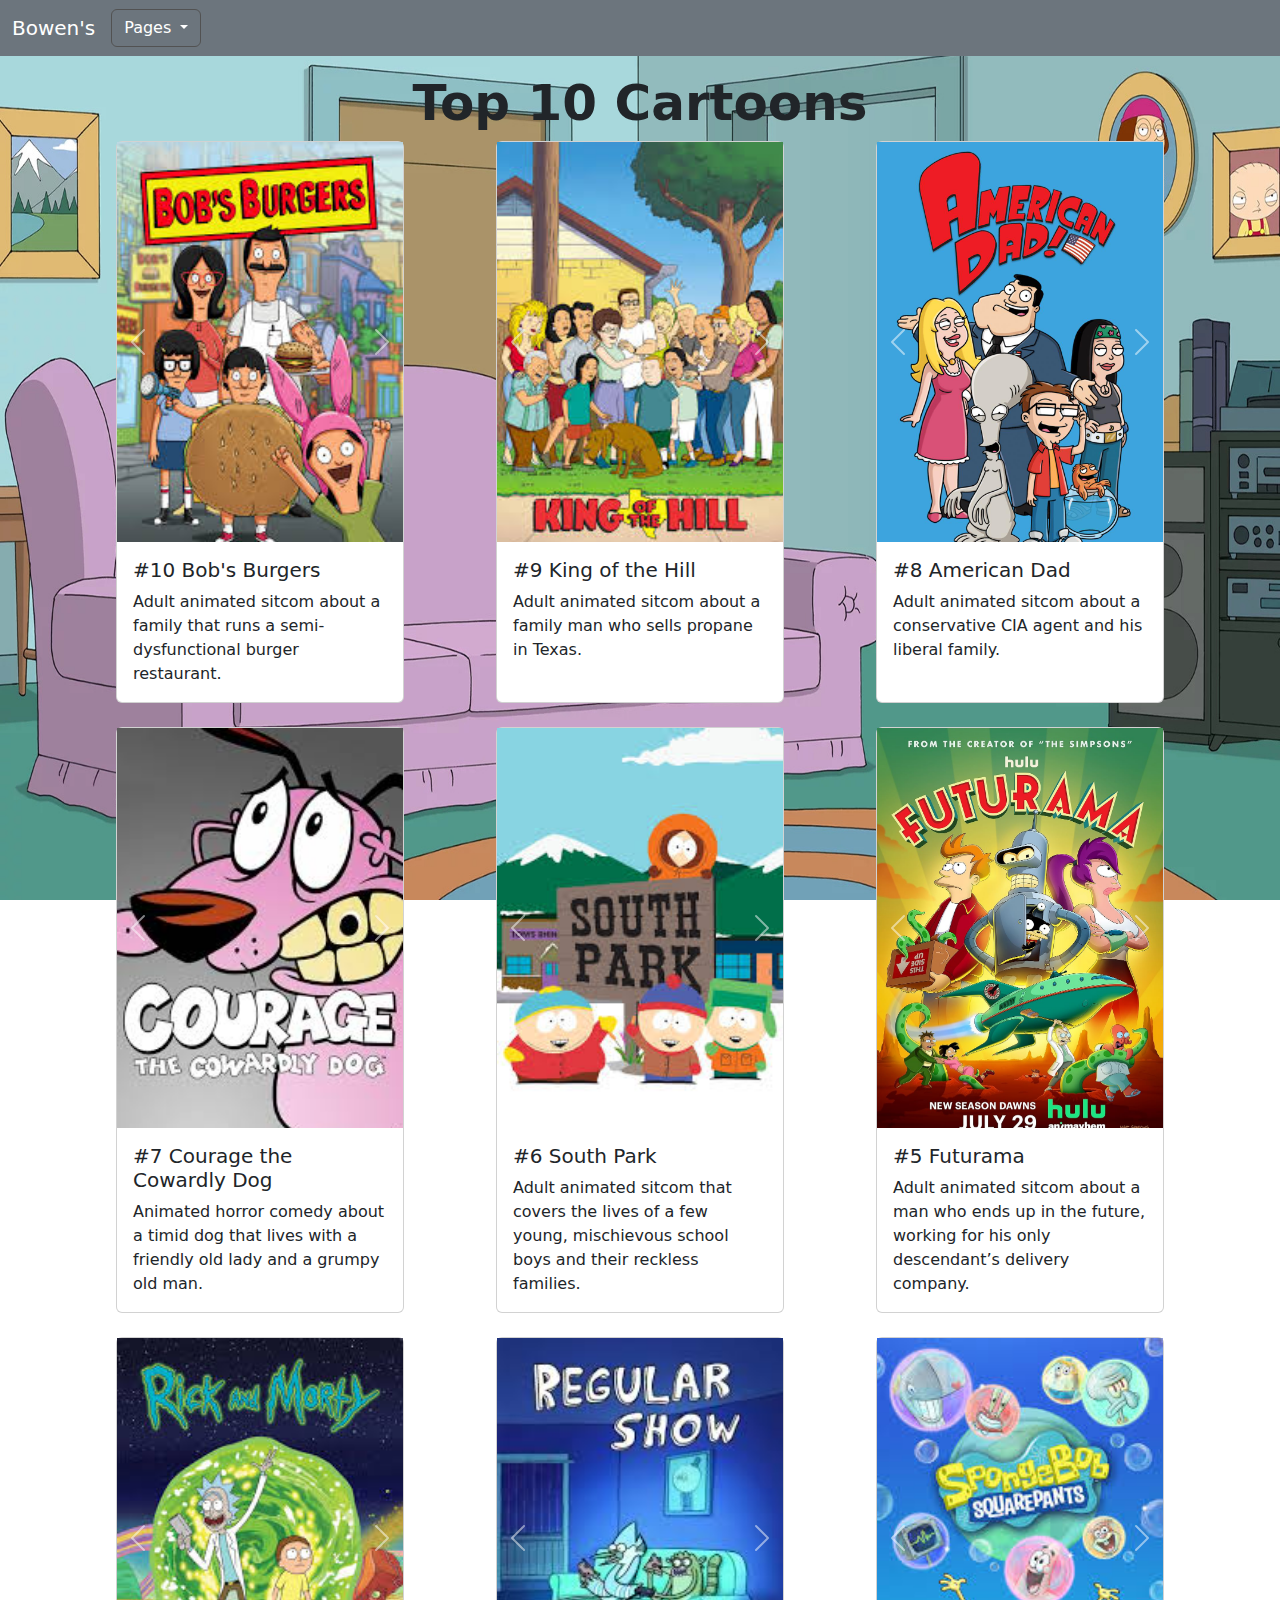
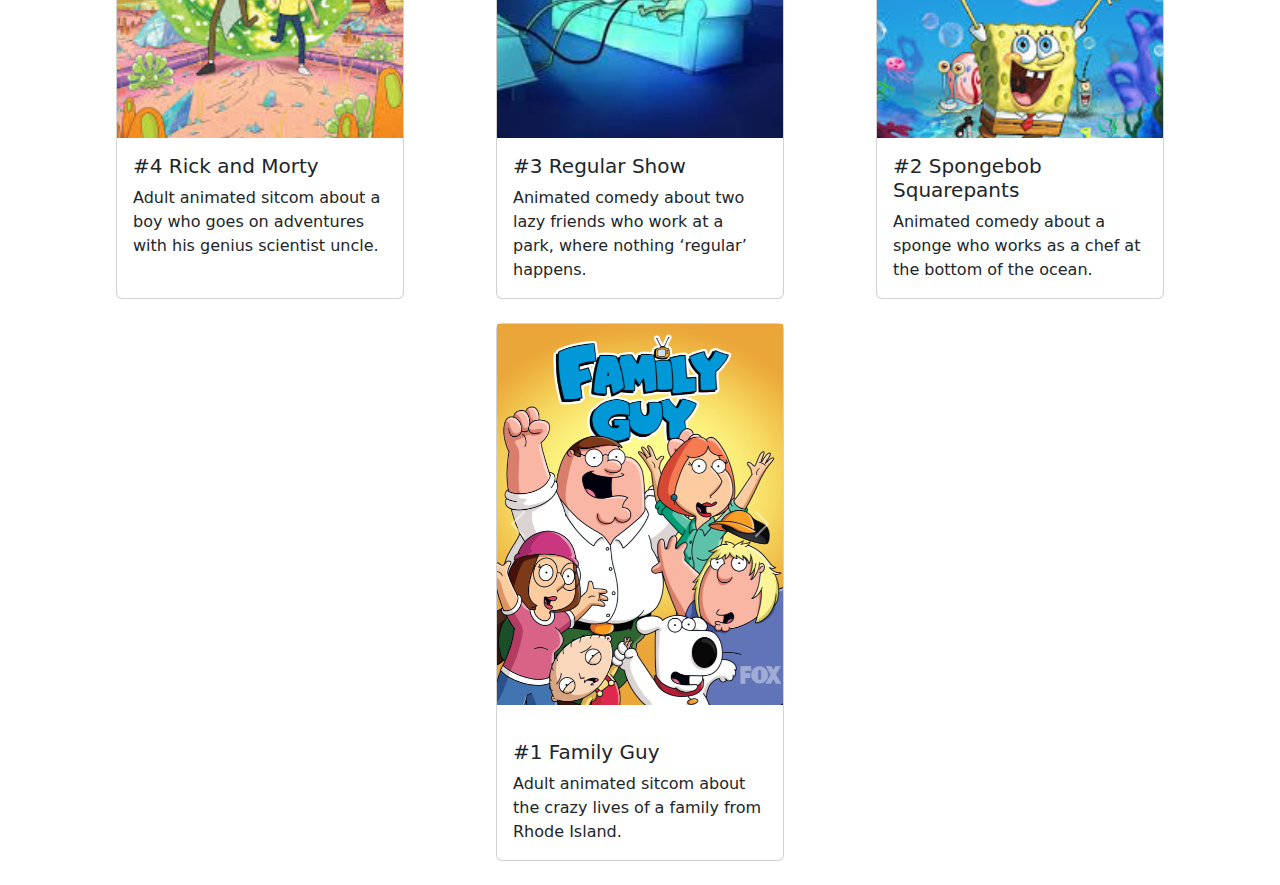
<file: bowen.html>
<!doctype html>
<html lang="en">

<head>
    <meta charset="utf-8">
    <meta name="viewport" content="width=device-width, initial-scale=1">
    <title>Bowen's Top 10</title>
    <link href="https://cdn.jsdelivr.net/npm/bootstrap@5.3.3/dist/css/bootstrap.min.css" rel="stylesheet"
        integrity="sha384-QWTKZyjpPEjISv5WaRU9OFeRpok6YctnYmDr5pNlyT2bRjXh0JMhjY6hW+ALEwIH" crossorigin="anonymous">
    <link rel="stylesheet" href="./style/styles.css">
</head>

<body class="bowenBg">
    <nav class="navbar navbar-expand-lg navbar-dark bg-secondary">
        <div class="container-fluid">
            <a class="navbar-brand" href="./bowen.html">Bowen's</a>
            <button class="navbar-toggler" type="button" data-bs-toggle="collapse"
                data-bs-target="#navbarNavDarkDropdown" aria-controls="navbarNavDarkDropdown" aria-expanded="false"
                aria-label="Toggle navigation">
                <span class="navbar-toggler-icon"></span>
            </button>
            <div class="collapse navbar-collapse" id="navbarNavDarkDropdown">
                <ul class="navbar-nav">
                    <li class="nav-item dropdown">
                        <button class="btn btn-secondary dropdown-toggle navTweak" data-bs-toggle="dropdown" aria-expanded="false">
                            Pages
                        </button>
                        <ul class="dropdown-menu dropdown-menu-dark">
                            <li><a class="dropdown-item" href="./index.html">Home</a></li>
                            <li><a class="dropdown-item" href="./bowen.html">Bowen's</a></li>
                            <li><a class="dropdown-item" href="./juan.html">Juan's</a></li>
                        </ul>
                    </li>
                </ul>
            </div>
        </div>
    </nav>

    <header class="juanTitle text-center fw-bold">Top 10 Cartoons</header>

    <div class="container bowenContainer">
        <div class="row justify-content-center">
            <div class="col-lg-4 col-sm-6 mb-4 bowenContainer">
                <div class="card" style="width: 18rem;">
                    <div id="carouselExample" class="carousel slide card-img-top">
                        <div class="carousel-inner">
                            <div class="carousel-item active bowenHeight">
                                <img src="./style/assets/bobsburgers.jpg" class="d-block w-100"
                                    alt="Bob's Burgers cover">
                            </div>
                            <div class="carousel-item bowenHeight">
                                <iframe width="300" height="400"
                                    src="https://www.youtube.com/embed/BjevdWJ4TEw?si=f0MLPaOwR-zJrK_p"
                                    title="YouTube video player" frameborder="0"
                                    allow="accelerometer; autoplay; clipboard-write; encrypted-media; gyroscope; picture-in-picture; web-share"
                                    referrerpolicy="strict-origin-when-cross-origin" allowfullscreen></iframe>
                            </div>
                        </div>
                        <button class="carousel-control-prev" type="button" data-bs-target="#carouselExample"
                            data-bs-slide="prev">
                            <span class="carousel-control-prev-icon" aria-hidden="true"></span>
                            <span class="visually-hidden">Previous</span>
                        </button>
                        <button class="carousel-control-next" type="button" data-bs-target="#carouselExample"
                            data-bs-slide="next">
                            <span class="carousel-control-next-icon" aria-hidden="true"></span>
                            <span class="visually-hidden">Next</span>
                        </button>
                    </div>
                    <div class="card-body">
                        <h5 class="card-title">#10 Bob's Burgers</h5>
                        <p class="card-text">Adult animated sitcom about a family that runs a semi-dysfunctional burger
                            restaurant.
                        </p>
                    </div>
                </div>

            </div>
            <div class="col-lg-4 col-sm-6 mb-4 bowenContainer">
                <div class="card" style="width: 18rem;">
                    <div id="carouselExample2" class="carousel slide card-img-top">
                        <div class="carousel-inner">
                            <div class="carousel-item active bowenHeight">
                                <img src="./style/assets/kingofthehill.jpg" class="d-block w-100"
                                    alt="King of the Hill cover">
                            </div>
                            <div class="carousel-item bowenHeight">
                                <iframe width="300" height="400"
                                    src="https://www.youtube.com/embed/HTS3Sh9dBrI?si=qoZnREEfj4POnsM1"
                                    title="YouTube video player" frameborder="0"
                                    allow="accelerometer; autoplay; clipboard-write; encrypted-media; gyroscope; picture-in-picture; web-share"
                                    referrerpolicy="strict-origin-when-cross-origin" allowfullscreen></iframe>
                            </div>
                        </div>
                        <button class="carousel-control-prev" type="button" data-bs-target="#carouselExample2"
                            data-bs-slide="prev">
                            <span class="carousel-control-prev-icon" aria-hidden="true"></span>
                            <span class="visually-hidden">Previous</span>
                        </button>
                        <button class="carousel-control-next" type="button" data-bs-target="#carouselExample2"
                            data-bs-slide="next">
                            <span class="carousel-control-next-icon" aria-hidden="true"></span>
                            <span class="visually-hidden">Next</span>
                        </button>
                    </div>
                    <div class="card-body">
                        <h5 class="card-title">#9 King of the Hill</h5>
                        <p class="card-text">Adult animated sitcom about a family man who sells propane in Texas.</p>
                    </div>
                </div>
            </div>
            <div class="col-lg-4 col-sm-6 mb-4 bowenContainer">
                <div class="card" style="width: 18rem;">
                    <div id="carouselExample3" class="carousel slide card-img-top">
                        <div class="carousel-inner">
                            <div class="carousel-item active bowenHeight">
                                <img src="./style/assets/americandad.jpg" class="d-block w-100"
                                    alt="American Dad cover">
                            </div>
                            <div class="carousel-item bowenHeight">
                                <iframe width="300" height="400"
                                    src="https://www.youtube.com/embed/X-GtlqpBEtQ?si=kGEhv8QyV8zfIANy"
                                    title="YouTube video player" frameborder="0"
                                    allow="accelerometer; autoplay; clipboard-write; encrypted-media; gyroscope; picture-in-picture; web-share"
                                    referrerpolicy="strict-origin-when-cross-origin" allowfullscreen></iframe>
                            </div>
                        </div>
                        <button class="carousel-control-prev" type="button" data-bs-target="#carouselExample3"
                            data-bs-slide="prev">
                            <span class="carousel-control-prev-icon" aria-hidden="true"></span>
                            <span class="visually-hidden">Previous</span>
                        </button>
                        <button class="carousel-control-next" type="button" data-bs-target="#carouselExample3"
                            data-bs-slide="next">
                            <span class="carousel-control-next-icon" aria-hidden="true"></span>
                            <span class="visually-hidden">Next</span>
                        </button>
                    </div>
                    <div class="card-body">
                        <h5 class="card-title">#8 American Dad</h5>
                        <p class="card-text">Adult animated sitcom about a conservative CIA agent and his liberal
                            family.</p>
                    </div>
                </div>
            </div>

            <div class="col-lg-4 col-sm-6 mb-4 bowenContainer">
                <div class="card" style="width: 18rem;">
                    <div id="carouselExample4" class="carousel slide card-img-top">
                        <div class="carousel-inner">
                            <div class="carousel-item active bowenHeight">
                                <img src="./style/assets/courage.jpg" class="d-block w-100"
                                    alt="Courage the Cowardly Dog cover">
                            </div>
                            <div class="carousel-item bowenHeight">
                                <iframe width="300" height="400"
                                    src="https://www.youtube.com/embed/Cf6hIyIqBUs?si=QRSzE0LRyrSLiFx6"
                                    title="YouTube video player" frameborder="0"
                                    allow="accelerometer; autoplay; clipboard-write; encrypted-media; gyroscope; picture-in-picture; web-share"
                                    referrerpolicy="strict-origin-when-cross-origin" allowfullscreen></iframe>
                            </div>
                        </div>
                        <button class="carousel-control-prev" type="button" data-bs-target="#carouselExample4"
                            data-bs-slide="prev">
                            <span class="carousel-control-prev-icon" aria-hidden="true"></span>
                            <span class="visually-hidden">Previous</span>
                        </button>
                        <button class="carousel-control-next" type="button" data-bs-target="#carouselExample4"
                            data-bs-slide="next">
                            <span class="carousel-control-next-icon" aria-hidden="true"></span>
                            <span class="visually-hidden">Next</span>
                        </button>
                    </div>
                    <div class="card-body">
                        <h5 class="card-title">#7 Courage the Cowardly Dog</h5>
                        <p class="card-text">Animated horror comedy about a timid dog that lives with a friendly old
                            lady and a grumpy old man.</p>
                    </div>
                </div>
            </div>
            <div class="col-lg-4 col-sm-6 mb-4 bowenContainer">
                <div class="card" style="width: 18rem;">
                    <div id="carouselExample5" class="carousel slide card-img-top">
                        <div class="carousel-inner">
                            <div class="carousel-item active bowenHeight">
                                <img src="./style/assets/southpark.jpg" class="d-block w-100" alt="South Park cover">
                            </div>
                            <div class="carousel-item bowenHeight">
                                <iframe width="300" height="400"
                                    src="https://www.youtube.com/embed/ohK82QyhINc?si=8Y-Bw2Z8UYsAbupI"
                                    title="YouTube video player" frameborder="0"
                                    allow="accelerometer; autoplay; clipboard-write; encrypted-media; gyroscope; picture-in-picture; web-share"
                                    referrerpolicy="strict-origin-when-cross-origin" allowfullscreen></iframe>
                            </div>
                        </div>
                        <button class="carousel-control-prev" type="button" data-bs-target="#carouselExample5"
                            data-bs-slide="prev">
                            <span class="carousel-control-prev-icon" aria-hidden="true"></span>
                            <span class="visually-hidden">Previous</span>
                        </button>
                        <button class="carousel-control-next" type="button" data-bs-target="#carouselExample5"
                            data-bs-slide="next">
                            <span class="carousel-control-next-icon" aria-hidden="true"></span>
                            <span class="visually-hidden">Next</span>
                        </button>
                    </div>
                    <div class="card-body">
                        <h5 class="card-title">#6 South Park</h5>
                        <p class="card-text">Adult animated sitcom that covers the lives of a few young, mischievous
                            school boys and their reckless families.</p>
                    </div>
                </div>
            </div>
            <div class="col-lg-4 col-sm-6 mb-4 bowenContainer">
                <div class="card" style="width: 18rem;">
                    <div id="carouselExample6" class="carousel slide card-img-top">
                        <div class="carousel-inner">
                            <div class="carousel-item active bowenHeight">
                                <img src="./style/assets/futurama.jpg" class="d-block w-100" alt="Futurama cover">
                            </div>
                            <div class="carousel-item bowenHeight">
                                <iframe width="300" height="400"
                                    src="https://www.youtube.com/embed/MFxEagKteGs?si=mn6QmEKSft0jFPq-"
                                    title="YouTube video player" frameborder="0"
                                    allow="accelerometer; autoplay; clipboard-write; encrypted-media; gyroscope; picture-in-picture; web-share"
                                    referrerpolicy="strict-origin-when-cross-origin" allowfullscreen></iframe>
                            </div>
                        </div>
                        <button class="carousel-control-prev" type="button" data-bs-target="#carouselExample6"
                            data-bs-slide="prev">
                            <span class="carousel-control-prev-icon" aria-hidden="true"></span>
                            <span class="visually-hidden">Previous</span>
                        </button>
                        <button class="carousel-control-next" type="button" data-bs-target="#carouselExample6"
                            data-bs-slide="next">
                            <span class="carousel-control-next-icon" aria-hidden="true"></span>
                            <span class="visually-hidden">Next</span>
                        </button>
                    </div>
                    <div class="card-body">
                        <h5 class="card-title">#5 Futurama</h5>
                        <p class="card-text">Adult animated sitcom about a man who ends up in the future, working for
                            his only descendant’s delivery company.</p>
                    </div>
                </div>
            </div>
            <div class="col-lg-4 col-sm-6 mb-4 bowenContainer">
                <div class="card" style="width: 18rem;">
                    <div id="carouselExample7" class="carousel slide card-img-top">
                        <div class="carousel-inner">
                            <div class="carousel-item active bowenHeight">
                                <img src="./style/assets/rickmorty.jpg" class="d-block w-100"
                                    alt="Rick and Morty cover">
                            </div>
                            <div class="carousel-item bowenHeight">
                                <iframe width="300" height="400"
                                    src="https://www.youtube.com/embed/aM-hy6_f45M?si=hfKCs9M8GB4Ul7ol"
                                    title="YouTube video player" frameborder="0"
                                    allow="accelerometer; autoplay; clipboard-write; encrypted-media; gyroscope; picture-in-picture; web-share"
                                    referrerpolicy="strict-origin-when-cross-origin" allowfullscreen></iframe>
                            </div>
                        </div>
                        <button class="carousel-control-prev" type="button" data-bs-target="#carouselExample7"
                            data-bs-slide="prev">
                            <span class="carousel-control-prev-icon" aria-hidden="true"></span>
                            <span class="visually-hidden">Previous</span>
                        </button>
                        <button class="carousel-control-next" type="button" data-bs-target="#carouselExample7"
                            data-bs-slide="next">
                            <span class="carousel-control-next-icon" aria-hidden="true"></span>
                            <span class="visually-hidden">Next</span>
                        </button>
                    </div>
                    <div class="card-body">
                        <h5 class="card-title">#4 Rick and Morty</h5>
                        <p class="card-text">Adult animated sitcom about a boy who goes on adventures with his genius
                            scientist uncle.</p>
                    </div>
                </div>
            </div>
            <div class="col-lg-4 col-sm-6 mb-4 bowenContainer">
                <div class="card" style="width: 18rem;">
                    <div id="carouselExample8" class="carousel slide card-img-top">
                        <div class="carousel-inner">
                            <div class="carousel-item active bowenHeight">
                                <img src="./style/assets/regularshow.jpg" class="d-block w-100"
                                    alt="Regular Show cover">
                            </div>
                            <div class="carousel-item bowenHeight">
                                <iframe width="300" height="400"
                                    src="https://www.youtube.com/embed/94rIVjqyrDs?si=aYAXUu4ps2LoJLpI"
                                    title="YouTube video player" frameborder="0"
                                    allow="accelerometer; autoplay; clipboard-write; encrypted-media; gyroscope; picture-in-picture; web-share"
                                    referrerpolicy="strict-origin-when-cross-origin" allowfullscreen></iframe>
                            </div>
                        </div>
                        <button class="carousel-control-prev" type="button" data-bs-target="#carouselExample8"
                            data-bs-slide="prev">
                            <span class="carousel-control-prev-icon" aria-hidden="true"></span>
                            <span class="visually-hidden">Previous</span>
                        </button>
                        <button class="carousel-control-next" type="button" data-bs-target="#carouselExample8"
                            data-bs-slide="next">
                            <span class="carousel-control-next-icon" aria-hidden="true"></span>
                            <span class="visually-hidden">Next</span>
                        </button>
                    </div>
                    <div class="card-body">
                        <h5 class="card-title">#3 Regular Show</h5>
                        <p class="card-text">Animated comedy about two lazy friends who work at a park, where nothing
                            ‘regular’ happens. </p>
                    </div>
                </div>
            </div>
            <div class="col-lg-4 col-sm-6 mb-4 bowenContainer">
                <div class="card" style="width: 18rem;">
                    <div id="carouselExample9" class="carousel slide card-img-top">
                        <div class="carousel-inner">
                            <div class="carousel-item active bowenHeight">
                                <img src="./style/assets/spongebob.jpg" class="d-block w-100" alt="Spongebob cover">
                            </div>
                            <div class="carousel-item bowenHeight">
                                <iframe width="300" height="400"
                                    src="https://www.youtube.com/embed/cYu7Y52iiYI?si=sPRT6jhzQu_x4fFx"
                                    title="YouTube video player" frameborder="0"
                                    allow="accelerometer; autoplay; clipboard-write; encrypted-media; gyroscope; picture-in-picture; web-share"
                                    referrerpolicy="strict-origin-when-cross-origin" allowfullscreen></iframe>
                            </div>
                        </div>
                        <button class="carousel-control-prev" type="button" data-bs-target="#carouselExample9"
                            data-bs-slide="prev">
                            <span class="carousel-control-prev-icon" aria-hidden="true"></span>
                            <span class="visually-hidden">Previous</span>
                        </button>
                        <button class="carousel-control-next" type="button" data-bs-target="#carouselExample9"
                            data-bs-slide="next">
                            <span class="carousel-control-next-icon" aria-hidden="true"></span>
                            <span class="visually-hidden">Next</span>
                        </button>
                    </div>
                    <div class="card-body">
                        <h5 class="card-title">#2 Spongebob Squarepants</h5>
                        <p class="card-text">Animated comedy about a sponge who works as a chef at the bottom of the
                            ocean.</p>
                    </div>
                </div>
            </div>
                <div class="col-lg-4 col-sm-6 mb-4 bowenContainer">
                    <div class="card" style="width: 18rem;">
                        <div id="carouselExample10" class="carousel slide card-img-top">
                            <div class="carousel-inner">
                                <div class="carousel-item active bowenHeight">
                                    <img src="./style/assets/familyguy.jpg" class="d-block w-100"
                                        alt="Family Guy cover">
                                </div>
                                <div class="carousel-item bowenHeight">
                                    <iframe width="300" height="400"
                                        src="https://www.youtube.com/embed/Dis2AHSxll4?si=aA0VX2AEFlwgeyve"
                                        title="YouTube video player" frameborder="0"
                                        allow="accelerometer; autoplay; clipboard-write; encrypted-media; gyroscope; picture-in-picture; web-share"
                                        referrerpolicy="strict-origin-when-cross-origin" allowfullscreen></iframe>
                                </div>
                            </div>
                            <button class="carousel-control-prev" type="button" data-bs-target="#carouselExample10"
                                data-bs-slide="prev">
                                <span class="carousel-control-prev-icon" aria-hidden="true"></span>
                                <span class="visually-hidden">Previous</span>
                            </button>
                            <button class="carousel-control-next" type="button" data-bs-target="#carouselExample10"
                                data-bs-slide="next">
                                <span class="carousel-control-next-icon" aria-hidden="true"></span>
                                <span class="visually-hidden">Next</span>
                            </button>
                        </div>
                        <div class="card-body">
                            <h5 class="card-title">#1 Family Guy</h5>
                            <p class="card-text">Adult animated sitcom about the crazy lives of a family from Rhode
                                Island.
                            </p>
                        </div>
                    </div>
                </div>
            
        </div>
    </div>
    </div>
    </div>


    <script src="https://cdn.jsdelivr.net/npm/bootstrap@5.3.3/dist/js/bootstrap.bundle.min.js"
        integrity="sha384-YvpcrYf0tY3lHB60NNkmXc5s9fDVZLESaAA55NDzOxhy9GkcIdslK1eN7N6jIeHz"
        crossorigin="anonymous"></script>
</body>

</html>
</file>
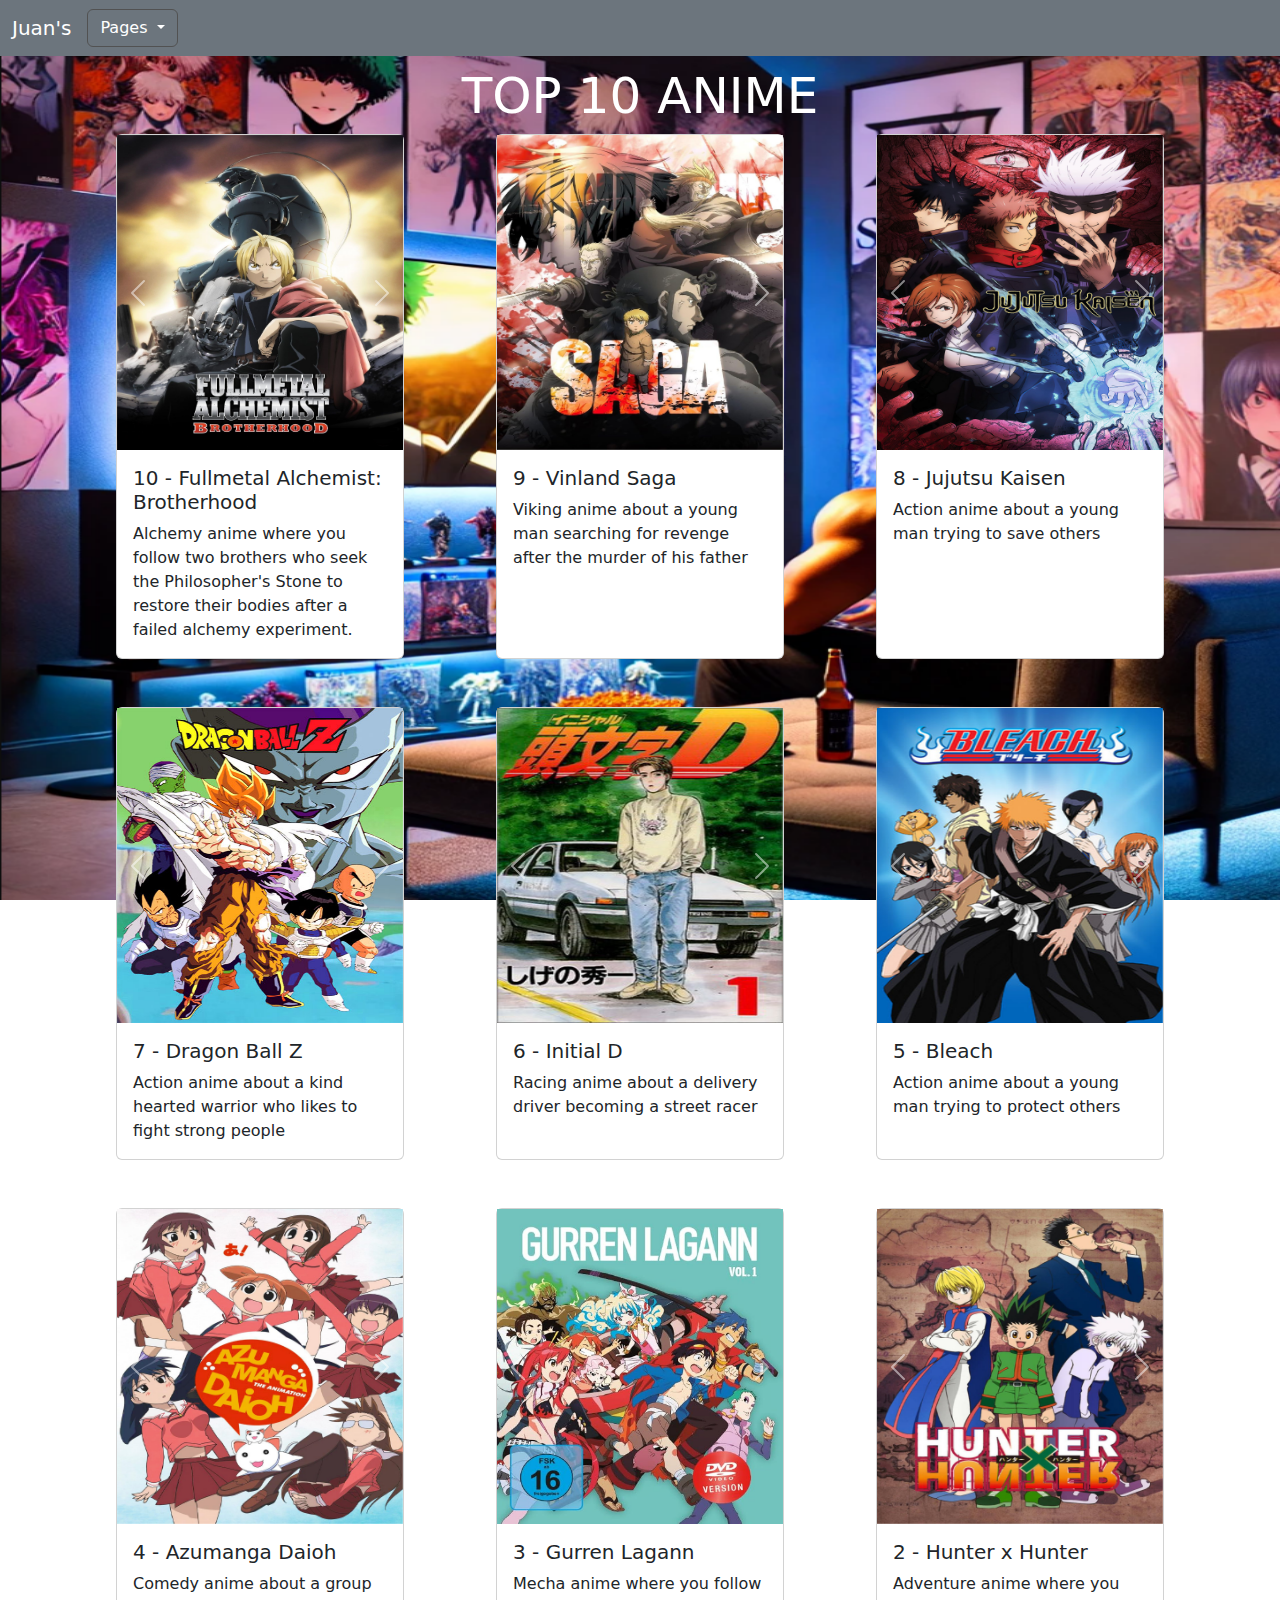
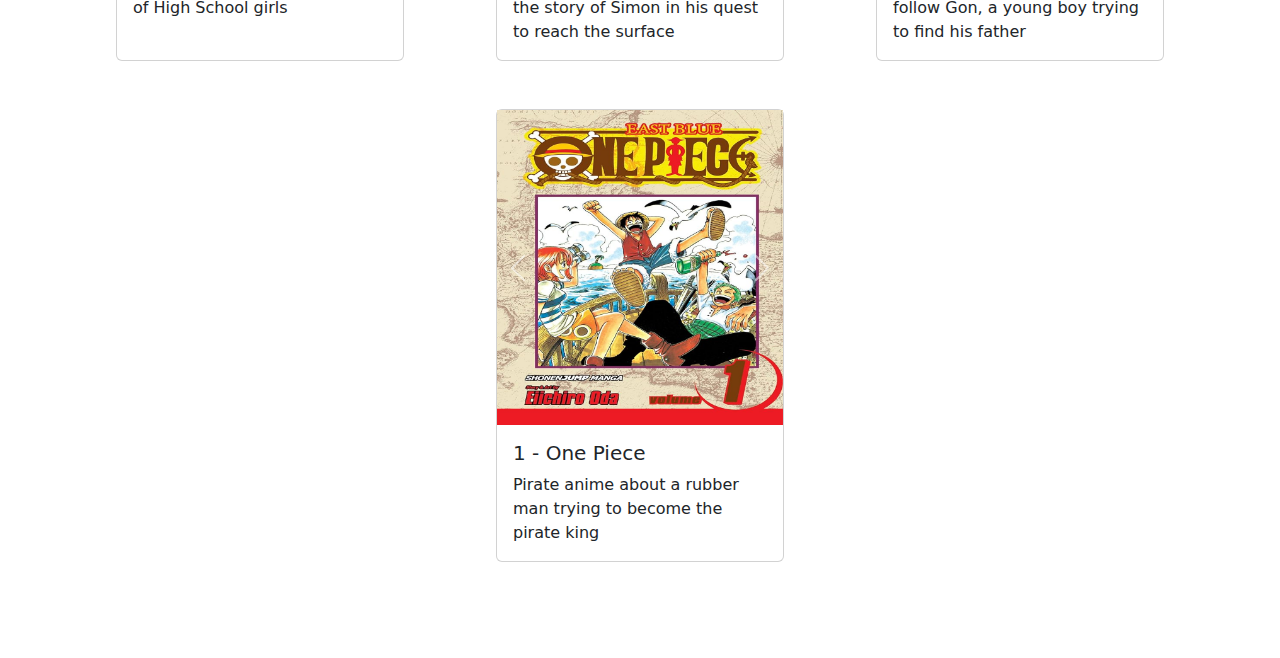
<file: juan.html>
<!doctype html>
<html lang="en">
  <head>
    <meta charset="utf-8">
    <meta name="viewport" content="width=device-width, initial-scale=1">
    <title>Bootstrap demo</title>
    <link href="https://cdn.jsdelivr.net/npm/bootstrap@5.3.3/dist/css/bootstrap.min.css" rel="stylesheet" integrity="sha384-QWTKZyjpPEjISv5WaRU9OFeRpok6YctnYmDr5pNlyT2bRjXh0JMhjY6hW+ALEwIH" crossorigin="anonymous">
    <link rel="stylesheet" href="./style/styles.css">
</head>
  <body class="juanBg">

    
    <script src="https://cdn.jsdelivr.net/npm/bootstrap@5.3.3/dist/js/bootstrap.bundle.min.js" integrity="sha384-YvpcrYf0tY3lHB60NNkmXc5s9fDVZLESaAA55NDzOxhy9GkcIdslK1eN7N6jIeHz" crossorigin="anonymous"></script>
    <nav class="navbar navbar-expand-lg navbar-dark bg-secondary">
        <div class="container-fluid">
          <a class="navbar-brand" href="./index.html">Juan's</a>
          <button
            class="navbar-toggler"
            type="button"
            data-bs-toggle="collapse"
            data-bs-target="#navbarNavDarkDropdown"
            aria-controls="navbarNavDarkDropdown"
            aria-expanded="false"
            aria-label="Toggle navigation"
          >
            <span class="navbar-toggler-icon"></span>
          </button>
          <div class="collapse navbar-collapse" id="navbarNavDarkDropdown">
            <ul class="navbar-nav">
              <li class="nav-item dropdown">
                <button
                  class="btn btn-secondary dropdown-toggle navTweak"
                  data-bs-toggle="dropdown"
                  aria-expanded="false"
                >
                  Pages
                </button>
                <ul class="dropdown-menu dropdown-menu-dark">
                  <li><a class="dropdown-item" href="./index.html">Home</a></li>
                  <li>
                    <a class="dropdown-item" href="./bowen.html">Bowen's</a>
                  </li>
                  <li><a class="dropdown-item" href="./juan.html">Juan's</a></li>
                </ul>
              </li>
            </ul>
          </div>
        </div>
      </nav>

<header class="text-center text-white">
    <h2 class="juanTitle">
        TOP 10 ANIME
    </h2>
</header>


<div class="container juanContainer mb-5">
    <div class="row juanContainer">
        <div class="col-lg-4 col-sm-6 mb-5 juanContainer">  

            <div class="card" style="width: 18rem;">
              <div id="carouselExample" class="carousel slide">
                <div class="carousel-inner">
                  <div class="carousel-item active">
                    <img src="./style/assets/fullmetal brotherhood cover.jpg" class="d-block w-100 cardContentSizer" alt="Alchemist Anime">
                  </div>
                  <div class="carousel-item ">
                    <iframe width="300" height="315" src="https://www.youtube.com/embed/krkhA_K__PI?si=3qRnVcPss4S6W0UL" title="YouTube video player" frameborder="0" allow="accelerometer; autoplay; clipboard-write; encrypted-media; gyroscope; picture-in-picture; web-share" referrerpolicy="strict-origin-when-cross-origin" allowfullscreen></iframe>
                  </div>
                </div>
                <button class="carousel-control-prev" type="button" data-bs-target="#carouselExample" data-bs-slide="prev">
                  <span class="carousel-control-prev-icon" aria-hidden="true"></span>
                  <span class="visually-hidden">Previous</span>
                </button>
                <button class="carousel-control-next" type="button" data-bs-target="#carouselExample" data-bs-slide="next">
                  <span class="carousel-control-next-icon" aria-hidden="true"></span>
                  <span class="visually-hidden">Next</span>
                </button>
              </div>
                <div class="card-body">
                  <h5 class="card-title">10 - Fullmetal Alchemist: Brotherhood</h5>
                  <p class="card-text">Alchemy anime where you follow two brothers who seek the Philosopher's Stone to restore their bodies after a failed alchemy experiment.</p>
                </div>
              </div>

        </div>
        <div class="col-lg-4 col-sm-6 mb-5 juanContainer">

            <div class="card" style="width: 18rem;">
              <div id="carouselExample2" class="carousel slide">
                <div class="carousel-inner">
                  <div class="carousel-item active">
                    <img src="./style/assets/vinlandsagaCover.jpg" class="d-block w-100 cardContentSizer" alt="Viking Anime">
                  </div>
                  <div class="carousel-item ">
                    <iframe width="300" height="315" src="https://www.youtube.com/embed/AlSjlg1dWWE?si=3OyqVwB9tBb_7laY" title="YouTube video player" frameborder="0" allow="accelerometer; autoplay; clipboard-write; encrypted-media; gyroscope; picture-in-picture; web-share" referrerpolicy="strict-origin-when-cross-origin" allowfullscreen></iframe>
                  </div>
                </div>
                <button class="carousel-control-prev" type="button" data-bs-target="#carouselExample2" data-bs-slide="prev">
                  <span class="carousel-control-prev-icon" aria-hidden="true"></span>
                  <span class="visually-hidden">Previous</span>
                </button>
                <button class="carousel-control-next" type="button" data-bs-target="#carouselExample2" data-bs-slide="next">
                  <span class="carousel-control-next-icon" aria-hidden="true"></span>
                  <span class="visually-hidden">Next</span>
                </button>
              </div>
                <div class="card-body">
                  <h5 class="card-title">9 - Vinland Saga</h5>
                  <p class="card-text">Viking anime about a young man searching for revenge after the murder of his father</p>
                </div>
              </div>

        </div>
        <div class="col-lg-4 col-sm-6 mb-5 juanContainer">

            <div class="card" style="width: 18rem;">
              <div id="carouselExample3" class="carousel slide">
                <div class="carousel-inner">
                  <div class="carousel-item active">
                    <img src="./style/assets/jjkcover.jpg" class="d-block w-100 cardContentSizer" alt="Viking Anime">
                  </div>
                  <div class="carousel-item ">
                    <iframe width="300" height="315" src="https://www.youtube.com/embed/aP4BQOjmTJg?si=KE6zr_gYwAgZfFlN" title="YouTube video player" frameborder="0" allow="accelerometer; autoplay; clipboard-write; encrypted-media; gyroscope; picture-in-picture; web-share" referrerpolicy="strict-origin-when-cross-origin" allowfullscreen></iframe>
                  </div>
                </div>
                <button class="carousel-control-prev" type="button" data-bs-target="#carouselExample3" data-bs-slide="prev">
                  <span class="carousel-control-prev-icon" aria-hidden="true"></span>
                  <span class="visually-hidden">Previous</span>
                </button>
                <button class="carousel-control-next" type="button" data-bs-target="#carouselExample3" data-bs-slide="next">
                  <span class="carousel-control-next-icon" aria-hidden="true"></span>
                  <span class="visually-hidden">Next</span>
                </button>
              </div>
                <div class="card-body">
                  <h5 class="card-title">8 - Jujutsu Kaisen</h5>
                  <p class="card-text">Action anime about a young man trying to save others</p>
                </div>
              </div>

        </div>
 


      <div class="col-lg-4 col-sm-6 mb-5 juanContainer">  

          <div class="card" style="width: 18rem;">
            <div id="carouselExample4" class="carousel slide">
              <div class="carousel-inner">
                <div class="carousel-item active">
                  <img src="./style/assets/dbz cover.jpg" class="d-block w-100 cardContentSizer" alt="Alchemist Anime">
                </div>
                <div class="carousel-item ">
                  <iframe width="300" height="315" src="https://www.youtube.com/embed/tuvSwb5KM6Q?si=35dYeCa5tHy4GFnd" title="YouTube video player" frameborder="0" allow="accelerometer; autoplay; clipboard-write; encrypted-media; gyroscope; picture-in-picture; web-share" referrerpolicy="strict-origin-when-cross-origin" allowfullscreen></iframe>
                </div>
              </div>
              <button class="carousel-control-prev" type="button" data-bs-target="#carouselExample4" data-bs-slide="prev">
                <span class="carousel-control-prev-icon" aria-hidden="true"></span>
                <span class="visually-hidden">Previous</span>
              </button>
              <button class="carousel-control-next" type="button" data-bs-target="#carouselExample4" data-bs-slide="next">
                <span class="carousel-control-next-icon" aria-hidden="true"></span>
                <span class="visually-hidden">Next</span>
              </button>
            </div>
              <div class="card-body">
                <h5 class="card-title">7 - Dragon Ball Z</h5>
                <p class="card-text">Action anime about a kind hearted warrior who likes to fight strong people</p>
              </div>
            </div>

      </div>
      <div class="col-lg-4 col-sm-6 mb-5 juanContainer">

          <div class="card" style="width: 18rem;">
            <div id="carouselExample5" class="carousel slide">
              <div class="carousel-inner">
                <div class="carousel-item active">
                  <img src="./style/assets/InitialD_vol1_Cover.jpg" class="d-block w-100 cardContentSizer" alt="Viking Anime">
                </div>
                <div class="carousel-item ">
                  <iframe width="300" height="315" src="https://www.youtube.com/embed/dK7AR95_Jfo?si=uQ6CuruyDAjtI_Nw" title="YouTube video player" frameborder="0" allow="accelerometer; autoplay; clipboard-write; encrypted-media; gyroscope; picture-in-picture; web-share" referrerpolicy="strict-origin-when-cross-origin" allowfullscreen></iframe>
                </div>
              </div>
              <button class="carousel-control-prev" type="button" data-bs-target="#carouselExample5" data-bs-slide="prev">
                <span class="carousel-control-prev-icon" aria-hidden="true"></span>
                <span class="visually-hidden">Previous</span>
              </button>
              <button class="carousel-control-next" type="button" data-bs-target="#carouselExample5" data-bs-slide="next">
                <span class="carousel-control-next-icon" aria-hidden="true"></span>
                <span class="visually-hidden">Next</span>
              </button>
            </div>
              <div class="card-body">
                <h5 class="card-title">6 - Initial D</h5>
                <p class="card-text">Racing anime about a delivery driver becoming a street racer</p>
              </div>
            </div>

      </div>
      <div class="col-lg-4 col-sm-6 mb-5 juanContainer">

          <div class="card" style="width: 18rem;">
            <div id="carouselExample6" class="carousel slide">
              <div class="carousel-inner">
                <div class="carousel-item active">
                  <img src="./style/assets/Bleachanime.png" class="d-block w-100 cardContentSizer" alt="Viking Anime">
                </div>
                <div class="carousel-item ">
                  <iframe width="300" height="315" src="https://www.youtube.com/embed/A0-tIRxyCyA?si=xUSP7cS2xs8vpiJZ" title="YouTube video player" frameborder="0" allow="accelerometer; autoplay; clipboard-write; encrypted-media; gyroscope; picture-in-picture; web-share" referrerpolicy="strict-origin-when-cross-origin" allowfullscreen></iframe>
                </div>
              </div>
              <button class="carousel-control-prev" type="button" data-bs-target="#carouselExample6" data-bs-slide="prev">
                <span class="carousel-control-prev-icon" aria-hidden="true"></span>
                <span class="visually-hidden">Previous</span>
              </button>
              <button class="carousel-control-next" type="button" data-bs-target="#carouselExample6" data-bs-slide="next">
                <span class="carousel-control-next-icon" aria-hidden="true"></span>
                <span class="visually-hidden">Next</span>
              </button>
            </div>
              <div class="card-body">
                <h5 class="card-title">5 - Bleach</h5>
                <p class="card-text">Action anime about a young man trying to protect others</p>
              </div>
            </div>

      </div>



      <div class="col-lg-4 col-sm-6 mb-5 juanContainer">  

          <div class="card" style="width: 18rem;">
            <div id="carouselExample7" class="carousel slide">
              <div class="carousel-inner">
                <div class="carousel-item active">
                  <img src="./style/assets/azuThumnail.jpg" class="d-block w-100 cardContentSizer" alt="Alchemist Anime">
                </div>
                <div class="carousel-item ">
                  <iframe width="300" height="315" src="https://www.youtube.com/embed/llldpKz2v_4?si=_f1T11q_gJqUO7SU" title="YouTube video player" frameborder="0" allow="accelerometer; autoplay; clipboard-write; encrypted-media; gyroscope; picture-in-picture; web-share" referrerpolicy="strict-origin-when-cross-origin" allowfullscreen></iframe>
                </div>
              </div>
              <button class="carousel-control-prev" type="button" data-bs-target="#carouselExample7" data-bs-slide="prev">
                <span class="carousel-control-prev-icon" aria-hidden="true"></span>
                <span class="visually-hidden">Previous</span>
              </button>
              <button class="carousel-control-next" type="button" data-bs-target="#carouselExample7" data-bs-slide="next">
                <span class="carousel-control-next-icon" aria-hidden="true"></span>
                <span class="visually-hidden">Next</span>
              </button>
            </div>
              <div class="card-body">
                <h5 class="card-title">4 - Azumanga Daioh</h5>
                <p class="card-text">Comedy anime about a group of High School girls</p>
              </div>
            </div>

      </div>
      <div class="col-lg-4 col-sm-6 mb-5 juanContainer">

          <div class="card" style="width: 18rem;">
            <div id="carouselExample8" class="carousel slide">
              <div class="carousel-inner">
                <div class="carousel-item active">
                  <img src="./style/assets/gurrnThumbnail.jpg" class="d-block w-100 cardContentSizer" alt="Viking Anime">
                </div>
                <div class="carousel-item ">
                  <iframe width="300" height="315" src="https://www.youtube.com/embed/CCO3hTCRFYc?si=yQ9yCR1bxarAOHeW" title="YouTube video player" frameborder="0" allow="accelerometer; autoplay; clipboard-write; encrypted-media; gyroscope; picture-in-picture; web-share" referrerpolicy="strict-origin-when-cross-origin" allowfullscreen></iframe>
                </div>
              </div>
              <button class="carousel-control-prev" type="button" data-bs-target="#carouselExample8" data-bs-slide="prev">
                <span class="carousel-control-prev-icon" aria-hidden="true"></span>
                <span class="visually-hidden">Previous</span>
              </button>
              <button class="carousel-control-next" type="button" data-bs-target="#carouselExample8" data-bs-slide="next">
                <span class="carousel-control-next-icon" aria-hidden="true"></span>
                <span class="visually-hidden">Next</span>
              </button>
            </div>
              <div class="card-body">
                <h5 class="card-title">3 - Gurren Lagann</h5>
                <p class="card-text">Mecha anime where you follow the story of Simon in his quest to reach the surface</p>
              </div>
            </div>

      </div>
      <div class="col-lg-4 col-sm-6 mb-5 juanContainer">

          <div class="card" style="width: 18rem;">
            <div id="carouselExample9" class="carousel slide">
              <div class="carousel-inner">
                <div class="carousel-item active">
                  <img src="./style/assets/HxHthumbnail.jpg" class="d-block w-100 cardContentSizer" alt="Viking Anime">
                </div>
                <div class="carousel-item ">
                  <iframe width="300" height="315" src="https://www.youtube.com/embed/7zeNT8yaom8?si=Lk2m0wy8eRfPHFIC" title="YouTube video player" frameborder="0" allow="accelerometer; autoplay; clipboard-write; encrypted-media; gyroscope; picture-in-picture; web-share" referrerpolicy="strict-origin-when-cross-origin" allowfullscreen></iframe>
              </div>
              <button class="carousel-control-prev" type="button" data-bs-target="#carouselExample9" data-bs-slide="prev">
                <span class="carousel-control-prev-icon" aria-hidden="true"></span>
                <span class="visually-hidden">Previous</span>
              </button>
              <button class="carousel-control-next" type="button" data-bs-target="#carouselExample9" data-bs-slide="next">
                <span class="carousel-control-next-icon" aria-hidden="true"></span>
                <span class="visually-hidden">Next</span>
              </button>
            </div>
              <div class="card-body">
                <h5 class="card-title">2 - Hunter x Hunter</h5>
                <p class="card-text">Adventure anime where you follow Gon, a young boy trying to find his father</p>
              </div>
            </div>

      </div>
      
    </div>

    <div class="col-lg-4 col-sm-6 mb-5 juanContainer">

      <div class="card" style="width: 18rem;">
        <div id="carouselExample10" class="carousel slide">
          <div class="carousel-inner">
            <div class="carousel-item active">
              <img src="./style/assets/one piece thumbnail.jpg" class="d-block w-100 cardContentSizer" alt="Viking Anime">
            </div>
            <div class="carousel-item ">
              <iframe width="300" height="315" src="https://www.youtube.com/embed/Pq6GMhYyf20?si=sVITH7QnPdOd6gE7" title="YouTube video player" frameborder="0" allow="accelerometer; autoplay; clipboard-write; encrypted-media; gyroscope; picture-in-picture; web-share" referrerpolicy="strict-origin-when-cross-origin" allowfullscreen></iframe>
          </div>
          <button class="carousel-control-prev" type="button" data-bs-target="#carouselExample10" data-bs-slide="prev">
            <span class="carousel-control-prev-icon" aria-hidden="true"></span>
            <span class="visually-hidden">Previous</span>
          </button>
          <button class="carousel-control-next" type="button" data-bs-target="#carouselExample10" data-bs-slide="next">
            <span class="carousel-control-next-icon" aria-hidden="true"></span>
            <span class="visually-hidden">Next</span>
          </button>
        </div>
          <div class="card-body">
            <h5 class="card-title">1 - One Piece</h5>
            <p class="card-text">Pirate anime about a rubber man trying to become the pirate king</p>
          </div>
        </div>

  </div>

  </div>

</body>
</html>
</file>
<file: style/styles.css>
@font-face { font-family: IrishGrover; src: url(./assets/IrishGrover.ttf); } 


.homeBg
{
    background-image: url(./assets/REALtvBackground.png);
    background-repeat: no-repeat;
    background-attachment: fixed;
    background-size: cover;
    background-size: 100% 100%;
}

.bowenBg
{
    background-image: url(./assets/fgroom.jpg);
    background-repeat: no-repeat;
    background-attachment: fixed;
    background-size: cover;
    background-size: 100% 100%;
}
.juanBg
{
    background-image: url(./assets/animeWatcher.png);
    background-repeat: no-repeat;
    background-attachment: fixed;
    background-size: cover;
    background-size: 100% 100%;
}
.aDecoBgone
{
    text-decoration: none;
}

.btnSizer
{
    margin-top: 600px;
    
}
.btnText
{
    font-size: 30px;
}

.navTweak
{
    border-width: 1px;
    border-color: rgb(82, 82, 82);
}

.homeTitle
{
    margin-top: 430px;
    color: red;
    font-family: IrishGrover;
   
}
.textSizer
{
    font-size: 50px;
}
.bowenHeight {
    height: 400px;
}


.juanTitle
{
    font-size: 50px;
    margin-top: 10px;
    margin-bottom: 10;
}

.juanContainer
{
    display: flex;
    justify-content: center;
}

.cardContentSizer
{
    width:300px; 
    height:315px;
}


.bowenContainer 
{
    display: flex;
    justify-content: center;
}




@media screen and ( max-width: 800px ) {

    .homeTitle
    {
        margin-right: 87px;
        margin-top: 430px;
        color: red;
        font-family: IrishGrover;
      
    }
    .textSizer
    {
        font-size: 25px;
    }

}
</file>
